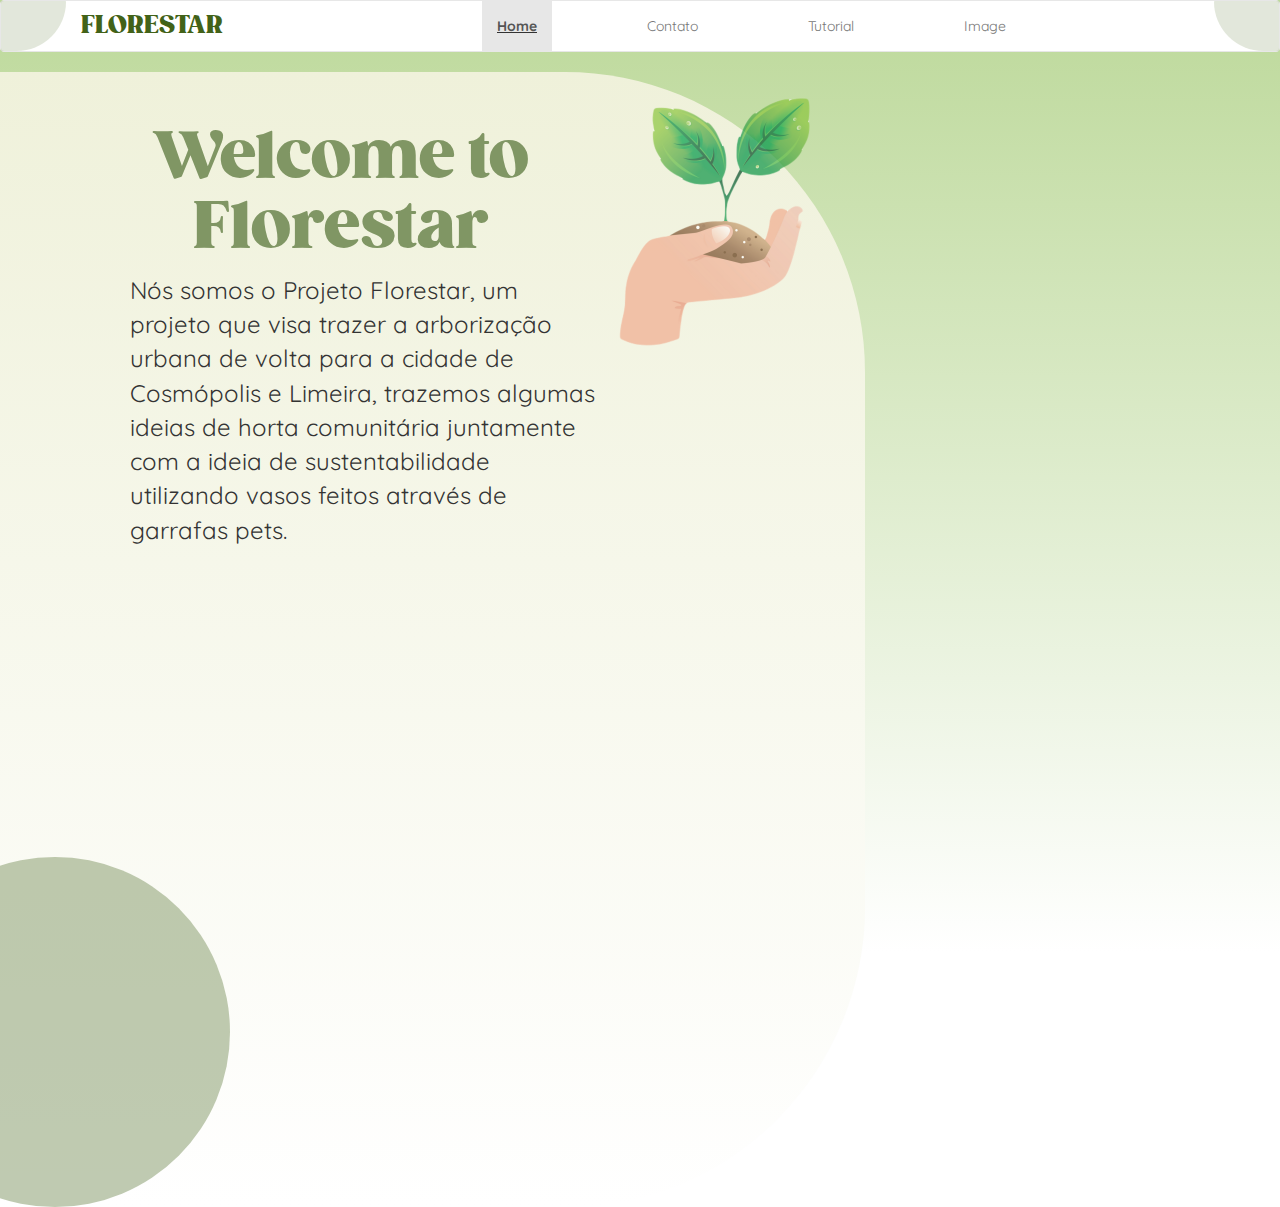
<file: index.html>
<!DOCTYPE html>
<html lang="pt-br">

<head>
    <title>Institucional</title>
    <meta charset="utf-8">
    <meta name="viewport" content="width=device-width, initial-scale=1">
    <link rel="stylesheet" href="css/styles.css">
    <link rel="stylesheet" href="https://maxcdn.bootstrapcdn.com/bootstrap/3.4.1/css/bootstrap.min.css">
    <link rel="stylesheet" href="https://fonts.googleapis.com/css?family=Quicksand">
    <link rel="stylesheet" href="https://fonts.googleapis.com/css?family=Overpass">
    <script src="https://ajax.googleapis.com/ajax/libs/jquery/3.6.4/jquery.min.js"></script>
    <script src="https://maxcdn.bootstrapcdn.com/bootstrap/3.4.1/js/bootstrap.min.js"></script>
</head>

<body class="">

    <nav class="navbar navbar-default menu">
        <div class="container-fluid">
            <div class="row">
                <div class="col-md-1 ball-direita">

                </div>
                <div class="col-md-1 col-sm-1">
                    <div class="navbar-header">
                        <button type="button" class="navbar-toggle" data-toggle="collapse" data-target="#myNavbar">
                            <span class="icon-bar"></span>
                            <span class="icon-bar"></span>
                            <span class="icon-bar"></span>
                        </button>
                        <a class="navbar-brand font-over header-text" href="index.html">FLORESTAR</a>
                    </div>
                </div>
                <div class="col-md-9 col-sm-11">
                    <div class="collapse navbar-collapse" id="myNavbar">
                        <ul class="nav navbar-nav font-text">
                            <li class="active"><a href="index.html">Home</a></li>
                            <li><a href="contato.html">Contato</a></li>
                            <li><a href="tutorial.html">Tutorial</a></li>
                            <li ><a href="image.html">Image</a></li>
                        </ul>
                    </div>
                </div>
                <div class="col-md-1 ball-esquerda float-right">

                </div>
            </div>
        </div>
    </nav>

    <div class="container grad-green">
        <div class="container div-welcome">
            <div class="row">
                <div class="col-md-9 col-sm-12">
                    <h1 class="font-over text-welcome">Welcome to Florestar</h1>
                    <p class="text-welcome-content font-text">Nós somos o Projeto Florestar, um projeto que visa trazer
                        a arborização urbana de volta para a cidade de Cosmópolis e Limeira, trazemos algumas ideias de
                        horta comunitária juntamente com a ideia de sustentabilidade utilizando vasos feitos através de
                        garrafas pets.</p>
                    <br><br><br><br><br><br><br><br><br><br><br><br><br>
                </div>
                <div class="col-md-3 col-sm-12">
                    <img class="img-fluid img-home" src="images/51363103_fb-image_bgr.png">
                </div>
            </div>
            <div class="black">

            </div>
        </div>
        


    </div>

</body>

</html>
</file>
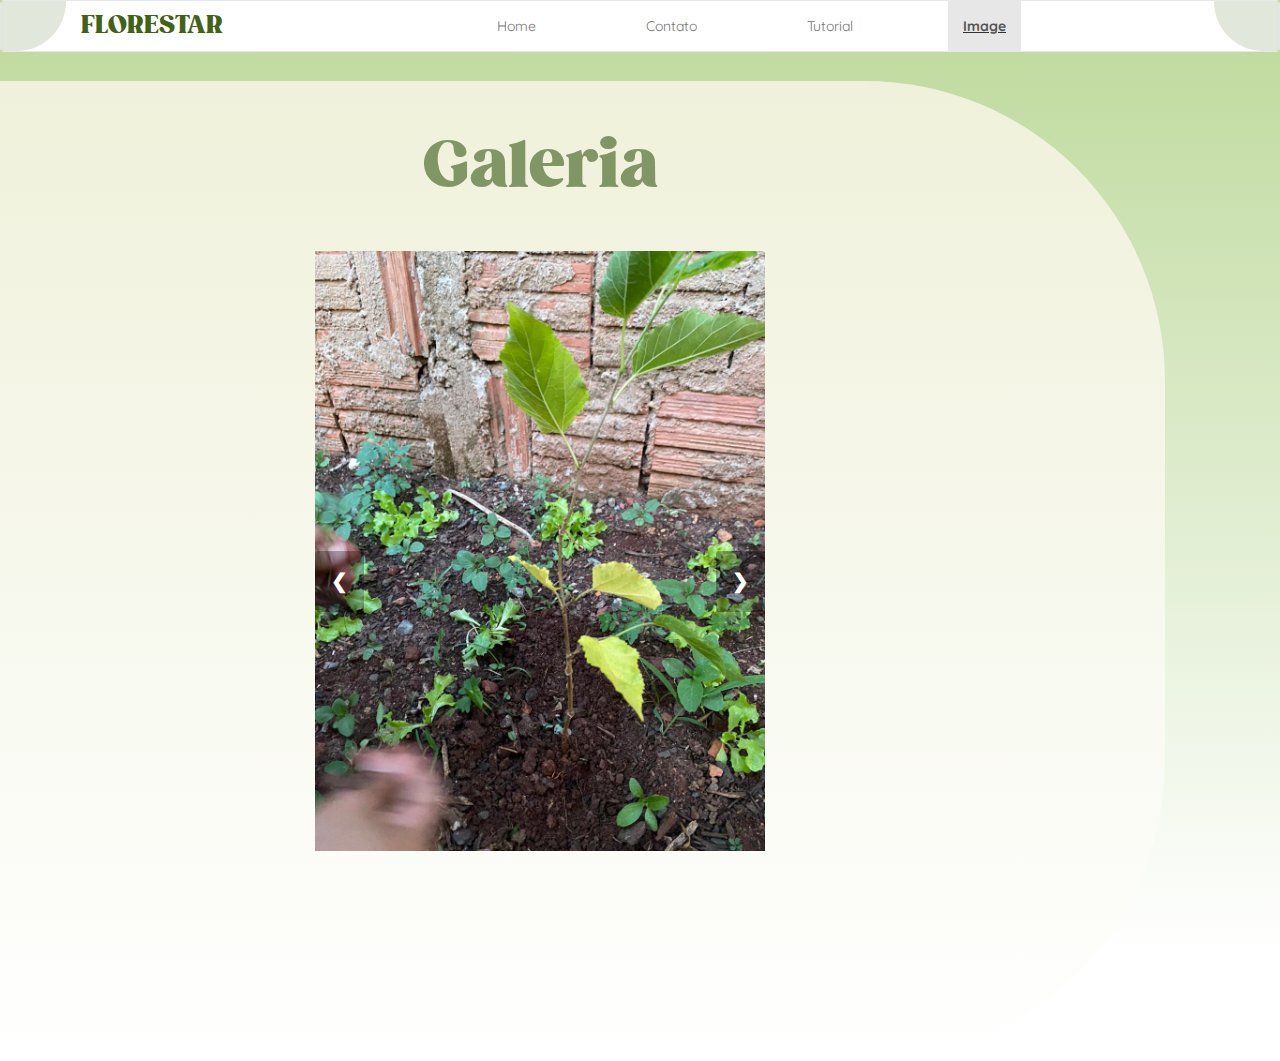
<file: image.html>
<!DOCTYPE html>
<html lang="pt-br">

<head>
    <title>Institucional</title>
    <meta charset="utf-8">
    <meta name="viewport" content="width=device-width, initial-scale=1">
    <link rel="stylesheet" href="css/styles.css">
    <link rel="stylesheet" href="https://maxcdn.bootstrapcdn.com/bootstrap/3.4.1/css/bootstrap.min.css">
    <link rel="stylesheet" href="https://fonts.googleapis.com/css?family=Quicksand">
    <link rel="stylesheet" href="https://fonts.googleapis.com/css?family=Overpass">
    <script src="https://ajax.googleapis.com/ajax/libs/jquery/3.6.4/jquery.min.js"></script>
    <script src="https://maxcdn.bootstrapcdn.com/bootstrap/3.4.1/js/bootstrap.min.js"></script>
</head>

<body class="">

    <nav class="navbar navbar-default menu">
        <div class="container-fluid">
            <div class="row">
                <div class="col-md-1 ball-direita">

                </div>
                <div class="col-md-1 col-sm-1">
                    <div class="navbar-header">
                        <button type="button" class="navbar-toggle" data-toggle="collapse" data-target="#myNavbar">
                            <span class="icon-bar"></span>
                            <span class="icon-bar"></span>
                            <span class="icon-bar"></span>
                        </button>
                        <a class="navbar-brand font-over header-text" href="index.html">FLORESTAR</a>
                    </div>
                </div>
                <div class="col-md-9 col-sm-11">
                    <div class="collapse navbar-collapse" id="myNavbar">
                        <ul class="nav navbar-nav font-text">
                            <li><a href="index.html">Home</a></li>
                            <li><a href="contato.html">Contato</a></li>
                            <li><a href="tutorial.html">Tutorial</a></li>
                            <li class="active"><a href="image.html">Image</a></li>
                        </ul>
                    </div>
                </div>
                <div class="col-md-1 ball-esquerda float-right">

                </div>
            </div>
        </div>
    </nav>

    <div class="container grad-green">
        <div class="container div-image col-md-10">
            <div class="row">
                <div class="col-md-12">
                    <h1 class="font-over text-image"> Galeria</h1>
                    <div class="carousel">
                        <div class="slide">
                            <img src="slide/imagem1.jpeg" alt="Slide 1">
                        </div>
                        <div class="slide">
                            <img src="slide/imagem2.jpeg" alt="Slide 2">
                        </div>
                        <div class="slide">
                            <img src="slide/imagem3.jpeg" alt="Slide 3">
                        </div>
                        <div class="slide">
                            <img src="slide/imagem4.jpeg" alt="Slide 4">
                        </div>
                        <div class="slide">
                            <img src="slide/imagem5.jpeg" alt="Slide 5">
                        </div>
                        <div class="slide">
                            <img src="slide/imagem6.jpeg" alt="Slide 6">
                        </div>
                        <div class="slide">
                            <img src="slide/imagem7.jpeg" alt="Slide 7">
                        </div>
                        <div class="slide">
                            <img src="slide/imagem8.jpeg" alt="Slide 8">
                        </div>
                        <a class="prev" onclick="moveSlide(-1)">&#10094;</a>
                        <a class="next" onclick="moveSlide(1)">&#10095;</a>
                    </div>
                
                    <script>
                        let slideIndex = 1;
                        showSlide(slideIndex);
                
                        function moveSlide(n) {
                            showSlide(slideIndex += n);
                        }
                
                        function showSlide(n) {
                            let slides = document.getElementsByClassName("slide");
                            if (n > slides.length) {
                                slideIndex = 1;
                            }
                            if (n < 1) {
                                slideIndex = slides.length;
                            }
                            for (let i = 0; i < slides.length; i++) {
                                slides[i].style.display = "none";
                            }
                            slides[slideIndex - 1].style.display = "block";
                        }
                    </script>
                     
                </div>
                <div class="col-md-2">
                   
                </div>

            </div>
           
        </div>
       


    </div>

</body>

</html>
</file>
<file: css/styles.css>
.grad-green {
    height: 980px;
    width: 100% !important;
    margin-top: -100px;
    background-color: white;
    background-image: linear-gradient(hsl(87, 45%, 72%), white);

}

html {
    width: 100%;
    height: 100%;
}

.black {
    background-color: hsl(86, 20%, 49%);
    height: 350px;
    width: 350px;
    opacity: 50%;
    margin-top: 40px;
    border-radius: 287px;
}



.div-welcome {
    height: fit-content;
    width: 80% !important;
    background-color: white;
    margin-top: 100px;
    ;
    border-radius: 0px 300px 300px 0px;
    margin-left: -150px !important;
    background-image: linear-gradient(hsl(65, 45%, 90%), white)
}

.div-image {
    height: fit-content;
    width: 100% !important;
    background-color: white;
    margin-top: 30px;
    height: 100%;
    border-radius: 0px 300px 300px 0px;
    margin-left: -100px !important;
    background-image: linear-gradient(hsl(65, 45%, 90%), white)
}

.div-contato {
        
    height: fit-content;
    width: 100% !important;
    background-color: white;
    margin-top: 100px;
    height: 100%;
    border-radius: 0px 300px 300px 0px;
    margin-left: -100px !important;
    background-image: linear-gradient(hsl(65, 45%, 90%), white)


}

.text-welcome {
    margin-left: 200px;
    margin-top: 50px;
    text-align: center;
    font-weight: bolder;
    color: hsl(86, 20%, 49%);
    font-size: 64px;
}

.text-image{
    margin-top: 50px;
    text-align: center;
    font-weight: bolder;
    color: hsl(86, 20%, 49%);
    font-size: 64px;
}

.img-home {
    width: 300px;
    margin-left: -65px;
    opacity: 70%;

}

.img-line1 {
    margin-left: 319px;
    margin-top: 60px;
}

.img-line2 {
    margin-left: 92px;
    margin-top: -239px;
    width: 500px;
}

.text-welcome-content {
    margin-left: 250px !important;
    font-size: 24px;
}

.header-text {
    font-weight: bolder;
    font-size: 24px !important;
    color: hsl(86, 60%, 24%) !important;
}

.menu {
    background-color: white !important;
}

.float-right {
    float: right !important;
}

.menu ul {
    float: right;
}

.menu li {
    margin-right: 80px;
}

.space {
    margin-left: 100px !important;
}

.font-text {
    font-family: "Quicksand", sans-serif;
}

.font-over {

    font-family: 'gazpachoheavy', Arial, sans-serif;
font-weight:normal;
font-style:normal;


}

.ball-menu {
    background-color: hsl(86, 20%, 49%);
    height: 50px;
    width: 50px;
    opacity: 50%;
    border-radius: 287px;
}

.active {
    font-weight: bold;
    text-decoration: underline;
}

.hearder-margin {
    margin-left: -100px;
    margin-top: 20px;
}

.hearder-links {
    margin-right: -100px;
    margin-top: 20px;
}

.header-img {
    margin-left: -50px;
}

.ball-direita {
    background: hsl(86, 20%, 69%);
    width: 65px !important;
    height: 50px;
    border-radius: 0px 4px 300px 0px;
    opacity: 38%;
}

.ball-esquerda {

    background: hsl(86, 20%, 69%);
    width: 65px !important;
    height: 50px;
    border-radius: 4px 0px 0px 300px;
    opacity: 38%;
}

@media (max-width: 1000px) {
    .ball-direita,
    .ball-esquerda {
        display: none;
    }
    .img-line1, .img-line2, .black, .img-home{
        display: none;
    }
    .div-welcome{
             width: 100% !important;
             margin-left: 0px !important;
    }
    .text-welcome, .text-welcome-content{
        margin-left: 0px !important;
        font-size: ;
    }

    .div-image{
        margin-top: 90px;
    }

    .div-contato{
        width: 100% !important;
        margin-left: 0px !important;
    
}
    
}

.video{
    width: 100% ;
    height: 480px;
}

.div-tutorial{
    text-align: center;
}

@media (max-width: 768px) {
    .div-image {
        
        margin-left: 0px !important;
        background-image: linear-gradient(hsl(65, 45%, 90%), white);
        height: fit-content;
   
    
    border-radius: 0px 0px 0px 0px;
  

    }

    .div-contato {
        
        margin-left: 0px !important;
        background-image: linear-gradient(hsl(65, 45%, 90%), white);
        height: fit-content;
   
    
    border-radius: 0px 0px 0px 0px;
  

    }
    .div-welcome{
        margin-left: 0px !important;
        background-image: linear-gradient(hsl(65, 45%, 90%), white);
        height: fit-content;
   
    
    border-radius: 0px 0px 0px 0px;
    }

    .text-welcome, .text-image{
        font-size: 44px;
    }

    .text-welcome-content{
        font-size: 18px;
    }
}

@media (max-width: 510px) {
    .carousel{
        width: 100% !important;
    }
}

@font-face {
    font-family: 'gazpachoheavy';
    src: url('gazpacho-heavy-webfont.woff2') format('woff2'),
         url('gazpacho-heavy-webfont.woff') format('woff');
    font-weight: normal;
    font-style: normal;

}


.carousel {
    width: 450px;
    margin: 0 auto;
    position: relative;
    overflow: hidden;
    margin-top: 50px;
}

.slide {
    display: none;
    float: left;
}

.slide img {
    width: 100%;
    height: 100%;
    object-fit: cover;
}

.prev, .next {
    cursor: pointer;
    position: absolute;
    top: 50%;
    width: auto;
    padding: 16px;
    color: white;
    font-weight: bold;
    font-size: 20px;
    transition: 0.6s ease;
    border-radius: 0 3px 3px 0;
    background-color: rgba(0, 0, 0, 0.3);
}

.next {
    right: 0;
    border-radius: 3px 0 0 3px;
}

.prev {
    left: 0;
    border-radius: 3px 0 0 3px;
}

.prev:hover, .next:hover {
    background-color: rgba(0, 0, 0, 0.8);
}


.navbar-default .navbar-brand {
    color: #555;
}

.navbar-default .navbar-brand:hover,
.navbar-default .navbar-brand:focus {
    color: #e67e22;
}

.navbar-default .navbar-nav>li>a {
    color: #555;
}

.navbar-default .navbar-nav>li>a:hover,
.navbar-default .navbar-nav>li>a:focus {
    color: #e67e22;
    background-color: transparent;
}
</file>
